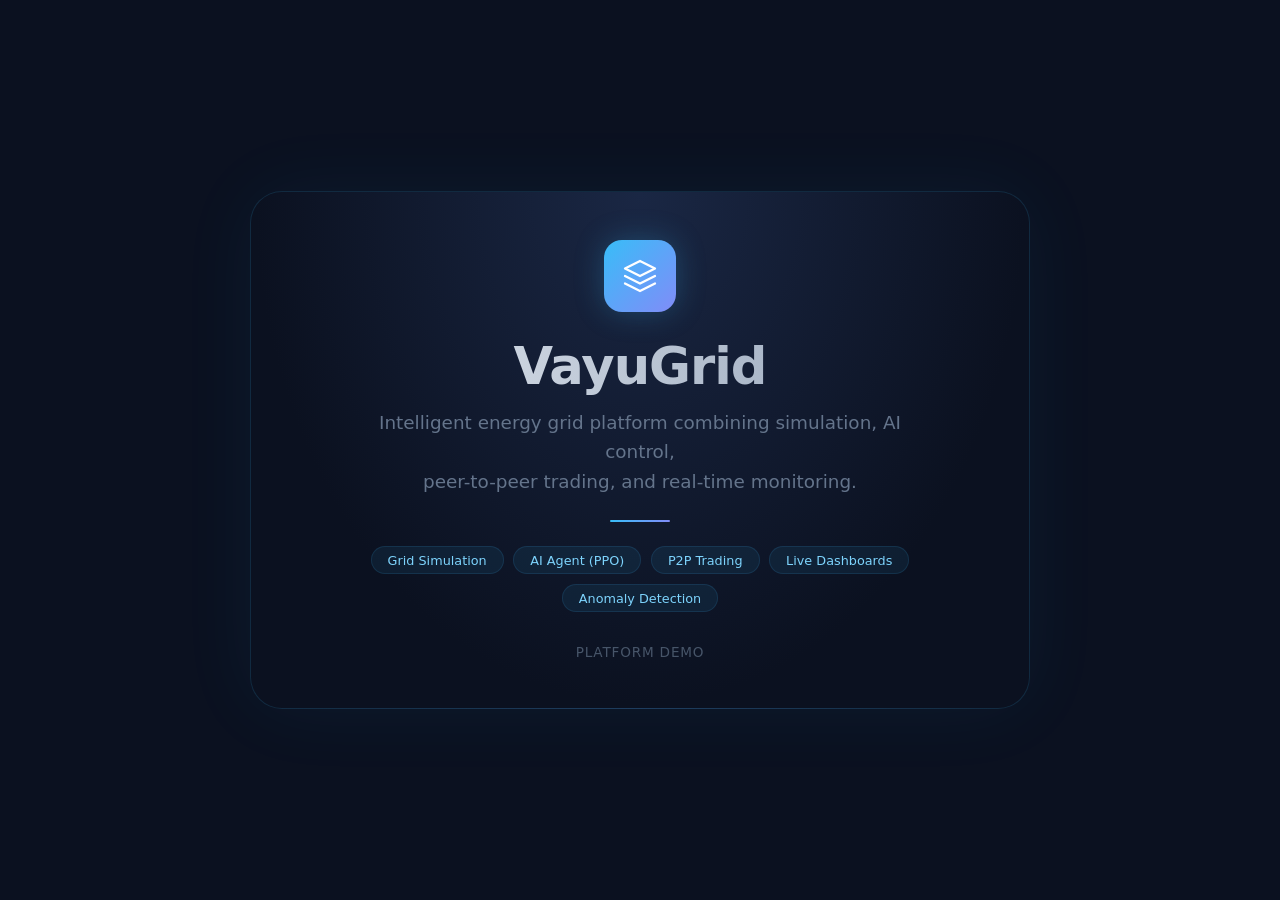
<file: demo_title_card.html>
<!DOCTYPE html>
<html lang="en">
<head>
<meta charset="UTF-8" />
<meta name="viewport" content="width=device-width, initial-scale=1.0" />
<title>VayuGrid — Demo Title Card</title>
<style>
  * { margin: 0; padding: 0; box-sizing: border-box; }

  body {
    background: #0b1120;
    min-height: 100vh;
    display: flex;
    align-items: center;
    justify-content: center;
    font-family: 'Segoe UI', system-ui, -apple-system, sans-serif;
  }

  .card {
    text-align: center;
    padding: 3rem 4rem;
    border-radius: 2rem;
    background: radial-gradient(ellipse at 50% 0%, #1a2744 0%, #0b1120 70%);
    border: 1px solid rgba(56, 189, 248, 0.15);
    box-shadow: 0 0 80px rgba(56, 189, 248, 0.06);
    max-width: 780px;
  }

  .icon {
    width: 72px;
    height: 72px;
    margin: 0 auto 1.5rem;
    background: linear-gradient(135deg, #38bdf8, #818cf8);
    border-radius: 18px;
    display: flex;
    align-items: center;
    justify-content: center;
    font-size: 2rem;
    color: #fff;
    box-shadow: 0 0 30px rgba(56, 189, 248, 0.25);
  }

  h1 {
    font-size: 3.2rem;
    font-weight: 700;
    letter-spacing: -0.02em;
    background: linear-gradient(to right, #e2e8f0, #94a3b8);
    -webkit-background-clip: text;
    -webkit-text-fill-color: transparent;
    background-clip: text;
  }

  .tagline {
    font-size: 1.15rem;
    color: #64748b;
    margin-top: 0.75rem;
    line-height: 1.6;
    max-width: 560px;
    margin-left: auto;
    margin-right: auto;
  }

  .divider {
    width: 60px;
    height: 2px;
    margin: 1.5rem auto;
    background: linear-gradient(to right, #38bdf8, #818cf8);
    border-radius: 1px;
  }

  .badges {
    display: flex;
    gap: 0.6rem;
    justify-content: center;
    flex-wrap: wrap;
    margin-top: 1rem;
  }

  .badge {
    padding: 0.35rem 1rem;
    border-radius: 999px;
    font-size: 0.8rem;
    font-weight: 500;
    background: rgba(56, 189, 248, 0.08);
    color: #7dd3fc;
    border: 1px solid rgba(56, 189, 248, 0.12);
  }

  .subtitle {
    color: #475569;
    font-size: 0.85rem;
    margin-top: 2rem;
    letter-spacing: 0.06em;
    text-transform: uppercase;
  }
</style>
</head>
<body>
  <div class="card">
    <div class="icon">
      <svg width="36" height="36" viewBox="0 0 24 24" fill="none" stroke="currentColor" stroke-width="1.5" stroke-linecap="round" stroke-linejoin="round">
        <path d="M12 2L2 7l10 5 10-5-10-5z"/>
        <path d="M2 17l10 5 10-5"/>
        <path d="M2 12l10 5 10-5"/>
      </svg>
    </div>

    <h1>VayuGrid</h1>
    <p class="tagline">
      Intelligent energy grid platform combining simulation, AI control,<br />
      peer-to-peer trading, and real-time monitoring.
    </p>

    <div class="divider"></div>

    <div class="badges">
      <span class="badge">Grid Simulation</span>
      <span class="badge">AI Agent (PPO)</span>
      <span class="badge">P2P Trading</span>
      <span class="badge">Live Dashboards</span>
      <span class="badge">Anomaly Detection</span>
    </div>

    <div class="subtitle">Platform Demo</div>
  </div>
</body>
</html>
</file>
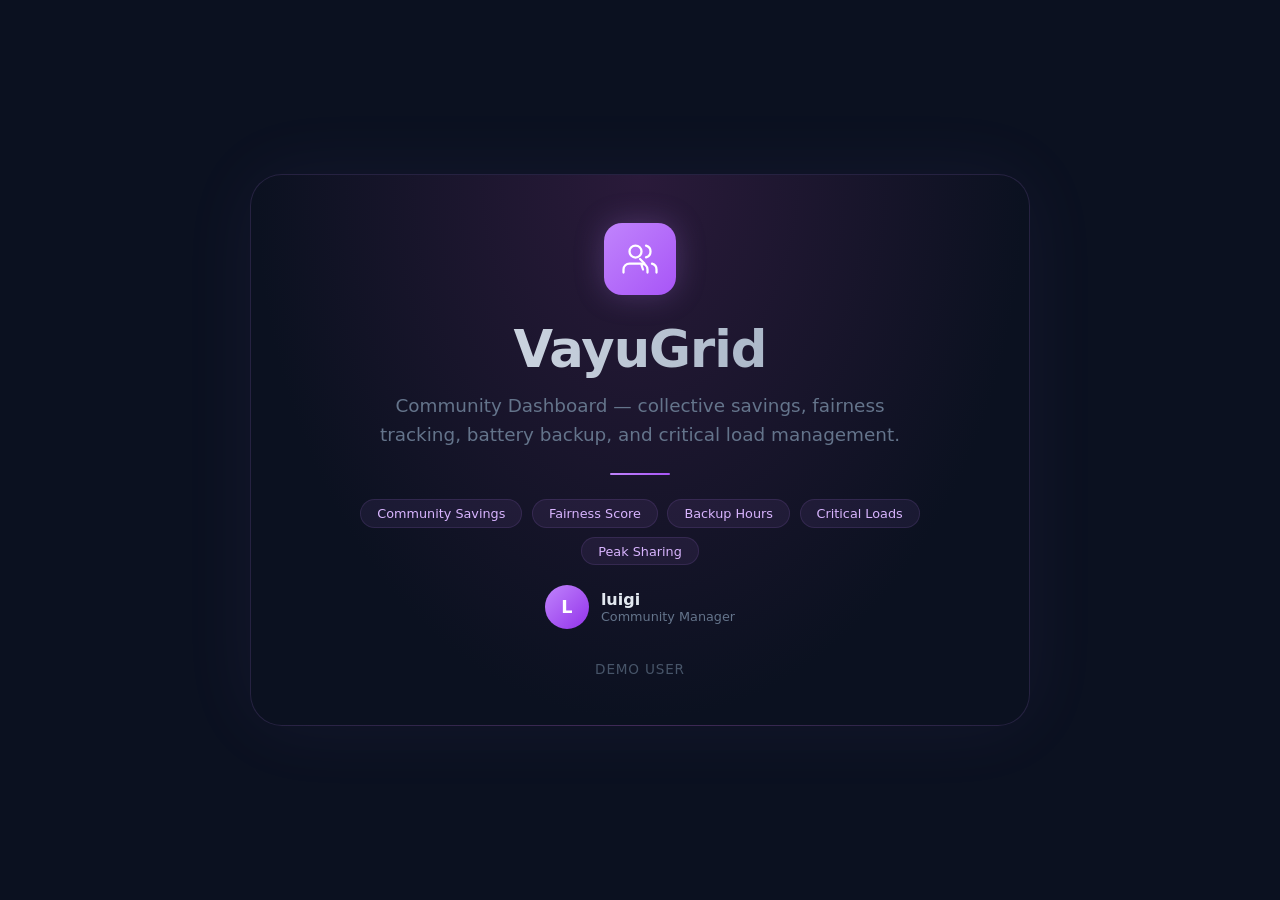
<file: demo_title_card_community.html>
<!DOCTYPE html>
<html lang="en">
<head>
<meta charset="UTF-8" />
<meta name="viewport" content="width=device-width, initial-scale=1.0" />
<title>VayuGrid — Community Dashboard Title Card</title>
<style>
  * { margin: 0; padding: 0; box-sizing: border-box; }
  body {
    background: #0b1120;
    min-height: 100vh;
    display: flex;
    align-items: center;
    justify-content: center;
    font-family: 'Segoe UI', system-ui, -apple-system, sans-serif;
  }
  .card {
    text-align: center;
    padding: 3rem 4rem;
    border-radius: 2rem;
    background: radial-gradient(ellipse at 50% 0%, #2a1a3a 0%, #0b1120 70%);
    border: 1px solid rgba(192, 132, 252, 0.15);
    box-shadow: 0 0 80px rgba(192, 132, 252, 0.06);
    max-width: 780px;
  }
  .icon {
    width: 72px; height: 72px;
    margin: 0 auto 1.5rem;
    background: linear-gradient(135deg, #c084fc, #a855f7);
    border-radius: 18px;
    display: flex;
    align-items: center;
    justify-content: center;
    box-shadow: 0 0 30px rgba(192, 132, 252, 0.25);
  }
  h1 {
    font-size: 3.2rem;
    font-weight: 700;
    letter-spacing: -0.02em;
    background: linear-gradient(to right, #e2e8f0, #94a3b8);
    -webkit-background-clip: text;
    -webkit-text-fill-color: transparent;
    background-clip: text;
  }
  .tagline {
    font-size: 1.15rem;
    color: #64748b;
    margin-top: 0.75rem;
    line-height: 1.6;
    max-width: 560px;
    margin-left: auto;
    margin-right: auto;
  }
  .divider {
    width: 60px; height: 2px;
    margin: 1.5rem auto;
    background: linear-gradient(to right, #c084fc, #a855f7);
    border-radius: 1px;
  }
  .badges {
    display: flex;
    gap: 0.6rem;
    justify-content: center;
    flex-wrap: wrap;
    margin-top: 1rem;
  }
  .badge {
    padding: 0.35rem 1rem;
    border-radius: 999px;
    font-size: 0.8rem;
    font-weight: 500;
    background: rgba(192, 132, 252, 0.08);
    color: #d8b4fe;
    border: 1px solid rgba(192, 132, 252, 0.12);
  }
  .subtitle {
    color: #475569;
    font-size: 0.85rem;
    margin-top: 2rem;
    letter-spacing: 0.06em;
    text-transform: uppercase;
  }
  .user-row {
    margin-top: 1.25rem;
    display: flex;
    align-items: center;
    justify-content: center;
    gap: 0.75rem;
  }
  .avatar {
    width: 44px; height: 44px;
    border-radius: 50%;
    background: linear-gradient(135deg, #c084fc, #9333ea);
    display: flex;
    align-items: center;
    justify-content: center;
    font-weight: 700;
    font-size: 1.1rem;
    color: #fff;
  }
  .user-info { text-align: left; }
  .user-name { color: #e2e8f0; font-weight: 600; font-size: 1rem; }
  .user-role { color: #64748b; font-size: 0.8rem; }
</style>
</head>
<body>
  <div class="card">
    <div class="icon">
      <svg width="36" height="36" viewBox="0 0 24 24" fill="none" stroke="currentColor" stroke-width="1.5" stroke-linecap="round" stroke-linejoin="round" style="color:#fff">
        <path d="M17 21v-2a4 4 0 00-4-4H5a4 4 0 00-4 4v2"/>
        <circle cx="9" cy="7" r="4"/>
        <path d="M23 21v-2a4 4 0 00-3-3.87"/>
        <path d="M16 3.13a4 4 0 010 7.75"/>
        <path d="M12 12l3 3-2 1 1 3"/>
      </svg>
    </div>

    <h1>VayuGrid</h1>
    <p class="tagline">
      Community Dashboard — collective savings, fairness<br />
      tracking, battery backup, and critical load management.
    </p>

    <div class="divider"></div>

    <div class="badges">
      <span class="badge">Community Savings</span>
      <span class="badge">Fairness Score</span>
      <span class="badge">Backup Hours</span>
      <span class="badge">Critical Loads</span>
      <span class="badge">Peak Sharing</span>
    </div>

    <div class="user-row">
      <div class="avatar">L</div>
      <div class="user-info">
        <div class="user-name">luigi</div>
        <div class="user-role">Community Manager</div>
      </div>
    </div>

    <div class="subtitle">Demo User</div>
  </div>
</body>
</html>
</file>
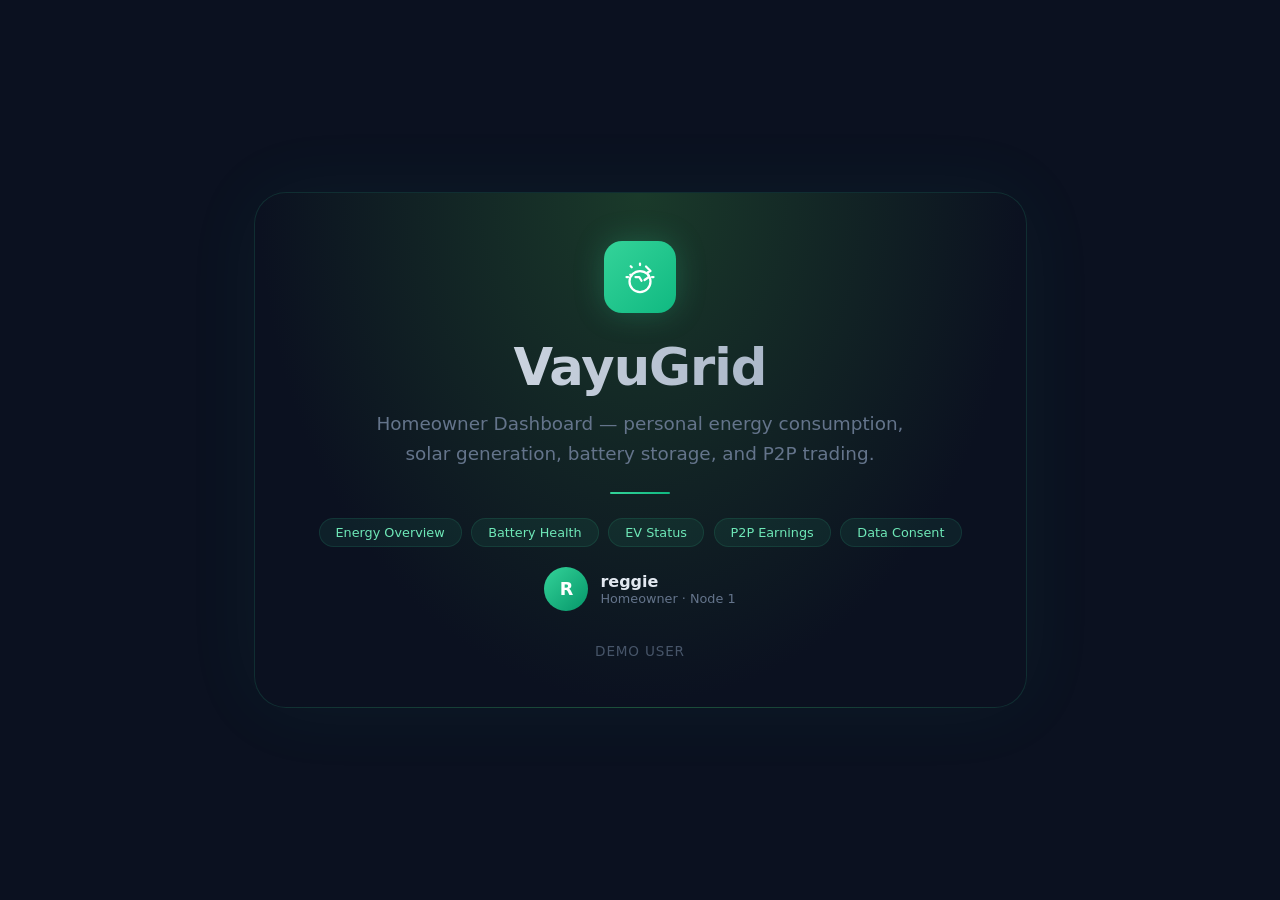
<file: demo_title_card_homeowner.html>
<!DOCTYPE html>
<html lang="en">
<head>
<meta charset="UTF-8" />
<meta name="viewport" content="width=device-width, initial-scale=1.0" />
<title>VayuGrid — Homeowner Dashboard Title Card</title>
<style>
  * { margin: 0; padding: 0; box-sizing: border-box; }
  body {
    background: #0b1120;
    min-height: 100vh;
    display: flex;
    align-items: center;
    justify-content: center;
    font-family: 'Segoe UI', system-ui, -apple-system, sans-serif;
  }
  .card {
    text-align: center;
    padding: 3rem 4rem;
    border-radius: 2rem;
    background: radial-gradient(ellipse at 50% 0%, #1a3a2a 0%, #0b1120 70%);
    border: 1px solid rgba(52, 211, 153, 0.15);
    box-shadow: 0 0 80px rgba(52, 211, 153, 0.06);
    max-width: 780px;
  }
  .icon {
    width: 72px; height: 72px;
    margin: 0 auto 1.5rem;
    background: linear-gradient(135deg, #34d399, #10b981);
    border-radius: 18px;
    display: flex;
    align-items: center;
    justify-content: center;
    box-shadow: 0 0 30px rgba(52, 211, 153, 0.25);
  }
  h1 {
    font-size: 3.2rem;
    font-weight: 700;
    letter-spacing: -0.02em;
    background: linear-gradient(to right, #e2e8f0, #94a3b8);
    -webkit-background-clip: text;
    -webkit-text-fill-color: transparent;
    background-clip: text;
  }
  .tagline {
    font-size: 1.15rem;
    color: #64748b;
    margin-top: 0.75rem;
    line-height: 1.6;
    max-width: 560px;
    margin-left: auto;
    margin-right: auto;
  }
  .divider {
    width: 60px; height: 2px;
    margin: 1.5rem auto;
    background: linear-gradient(to right, #34d399, #10b981);
    border-radius: 1px;
  }
  .badges {
    display: flex;
    gap: 0.6rem;
    justify-content: center;
    flex-wrap: wrap;
    margin-top: 1rem;
  }
  .badge {
    padding: 0.35rem 1rem;
    border-radius: 999px;
    font-size: 0.8rem;
    font-weight: 500;
    background: rgba(52, 211, 153, 0.08);
    color: #6ee7b7;
    border: 1px solid rgba(52, 211, 153, 0.12);
  }
  .subtitle {
    color: #475569;
    font-size: 0.85rem;
    margin-top: 2rem;
    letter-spacing: 0.06em;
    text-transform: uppercase;
  }
  .user-row {
    margin-top: 1.25rem;
    display: flex;
    align-items: center;
    justify-content: center;
    gap: 0.75rem;
  }
  .avatar {
    width: 44px; height: 44px;
    border-radius: 50%;
    background: linear-gradient(135deg, #34d399, #059669);
    display: flex;
    align-items: center;
    justify-content: center;
    font-weight: 700;
    font-size: 1.1rem;
    color: #fff;
  }
  .user-info { text-align: left; }
  .user-name { color: #e2e8f0; font-weight: 600; font-size: 1rem; }
  .user-role { color: #64748b; font-size: 0.8rem; }
</style>
</head>
<body>
  <div class="card">
    <div class="icon">
      <svg width="36" height="36" viewBox="0 0 24 24" fill="none" stroke="currentColor" stroke-width="1.5" stroke-linecap="round" stroke-linejoin="round" style="color:#fff">
        <path d="M3 12h1m8-9v1m-6.5 6.5l.7.7M21 12h-1M6.5 5.5l-.7-.7M16 5l3 3-2 1 1 3-3 2"/>
        <path d="M12 22a7 7 0 100-14 7 7 0 000 14z"/>
        <path d="M9 12h2.5l1.5 2.5"/>
      </svg>
    </div>

    <h1>VayuGrid</h1>
    <p class="tagline">
      Homeowner Dashboard — personal energy consumption,<br />
      solar generation, battery storage, and P2P trading.
    </p>

    <div class="divider"></div>

    <div class="badges">
      <span class="badge">Energy Overview</span>
      <span class="badge">Battery Health</span>
      <span class="badge">EV Status</span>
      <span class="badge">P2P Earnings</span>
      <span class="badge">Data Consent</span>
    </div>

    <div class="user-row">
      <div class="avatar">R</div>
      <div class="user-info">
        <div class="user-name">reggie</div>
        <div class="user-role">Homeowner &middot; Node 1</div>
      </div>
    </div>

    <div class="subtitle">Demo User</div>
  </div>
</body>
</html>
</file>
